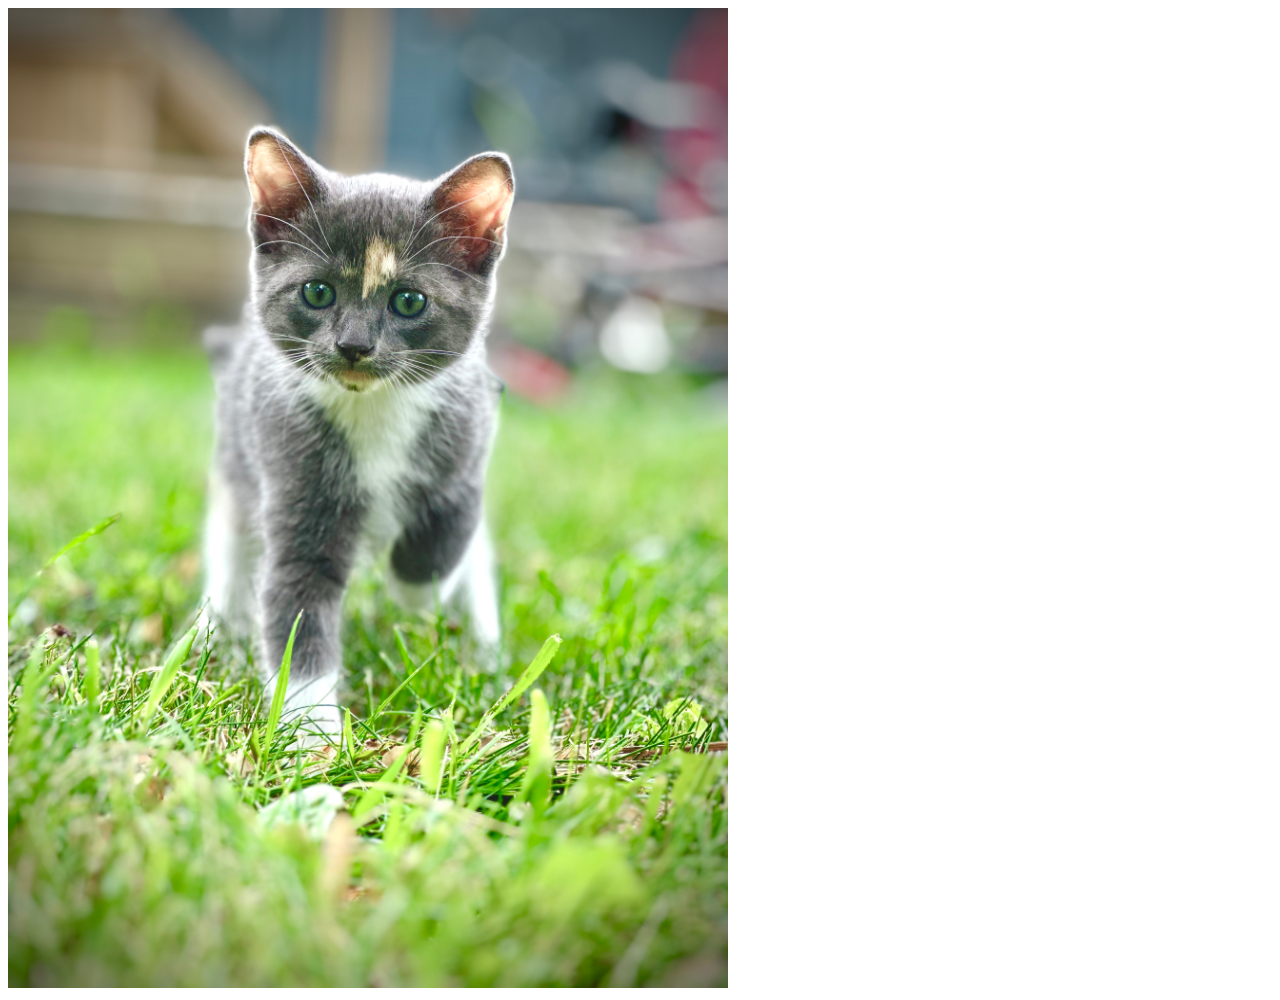
<file: assets/cat.html>
<!DOCTYPE html>
<html lang="en">
<head>
    <style>
        .catPic{
            width: 720px;
            height: 980px;
        }
    </style>
    <meta charset="UTF-8">
    <meta name="viewport" content="width=device-width, initial-scale=1.0">
    <title>Cat Picture</title>
</head>
<body>
    <img src="kitty.jpg" alt="cat image" class="catPic">
    
</body>
</html>
</file>
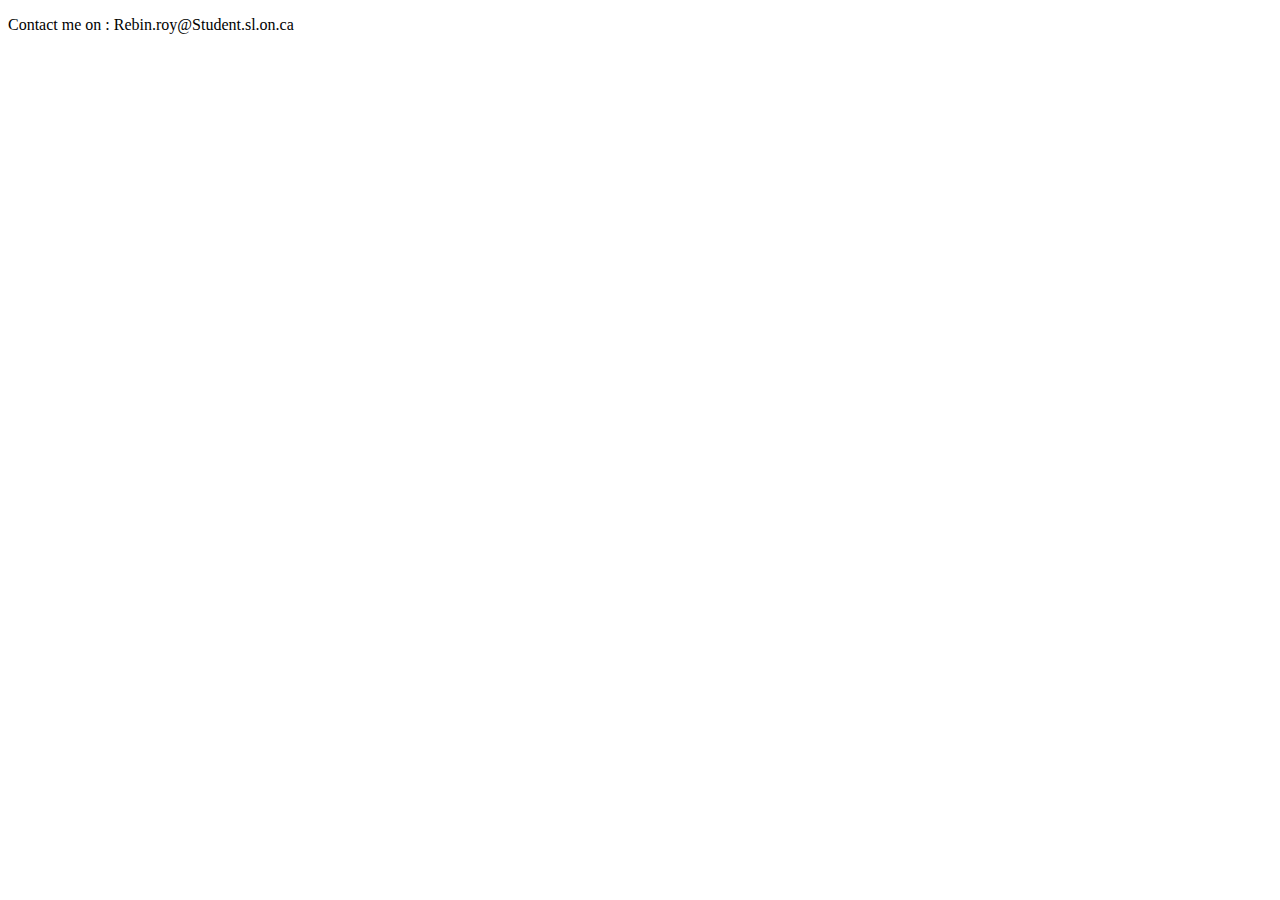
<file: assets/contact.html>
<!DOCTYPE html>
<html lang="en">
<head>
    <meta charset="UTF-8">
    <meta name="viewport" content="width=device-width, initial-scale=1.0">
    <title>Document</title>
</head>
<body>
    <p>Contact me on : Rebin.roy@Student.sl.on.ca</p>
</body>
</html>
</file>
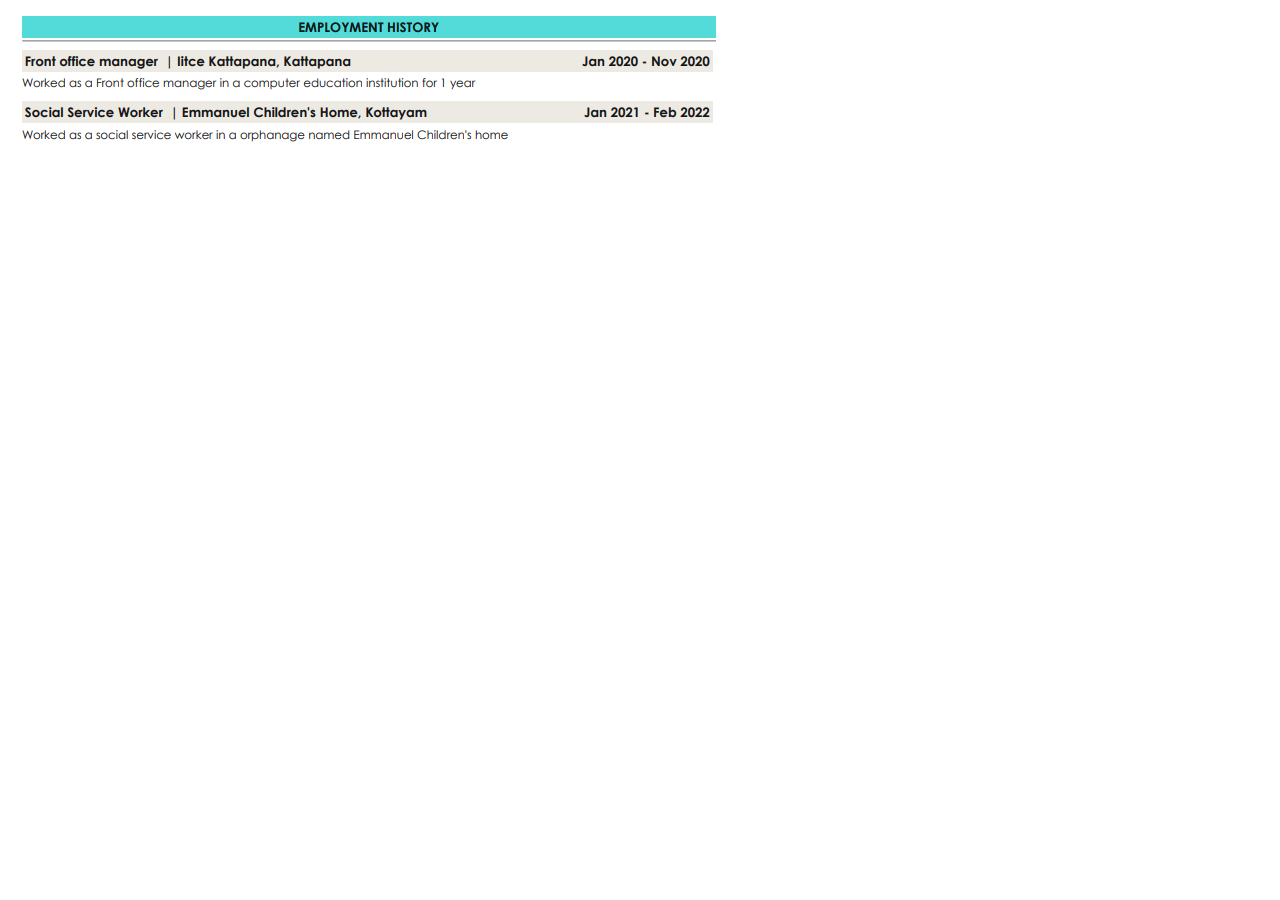
<file: assets/experience.html>
<!DOCTYPE html>
<html lang="en">
<head>
    <meta charset="UTF-8">
    <meta name="viewport" content="width=device-width, initial-scale=1.0">
    <title>Document</title>
</head>
<body>
    <img src = "Screenshot 2023-12-12 at 7.50.49 PM.png">

</body>
</html>
</file>
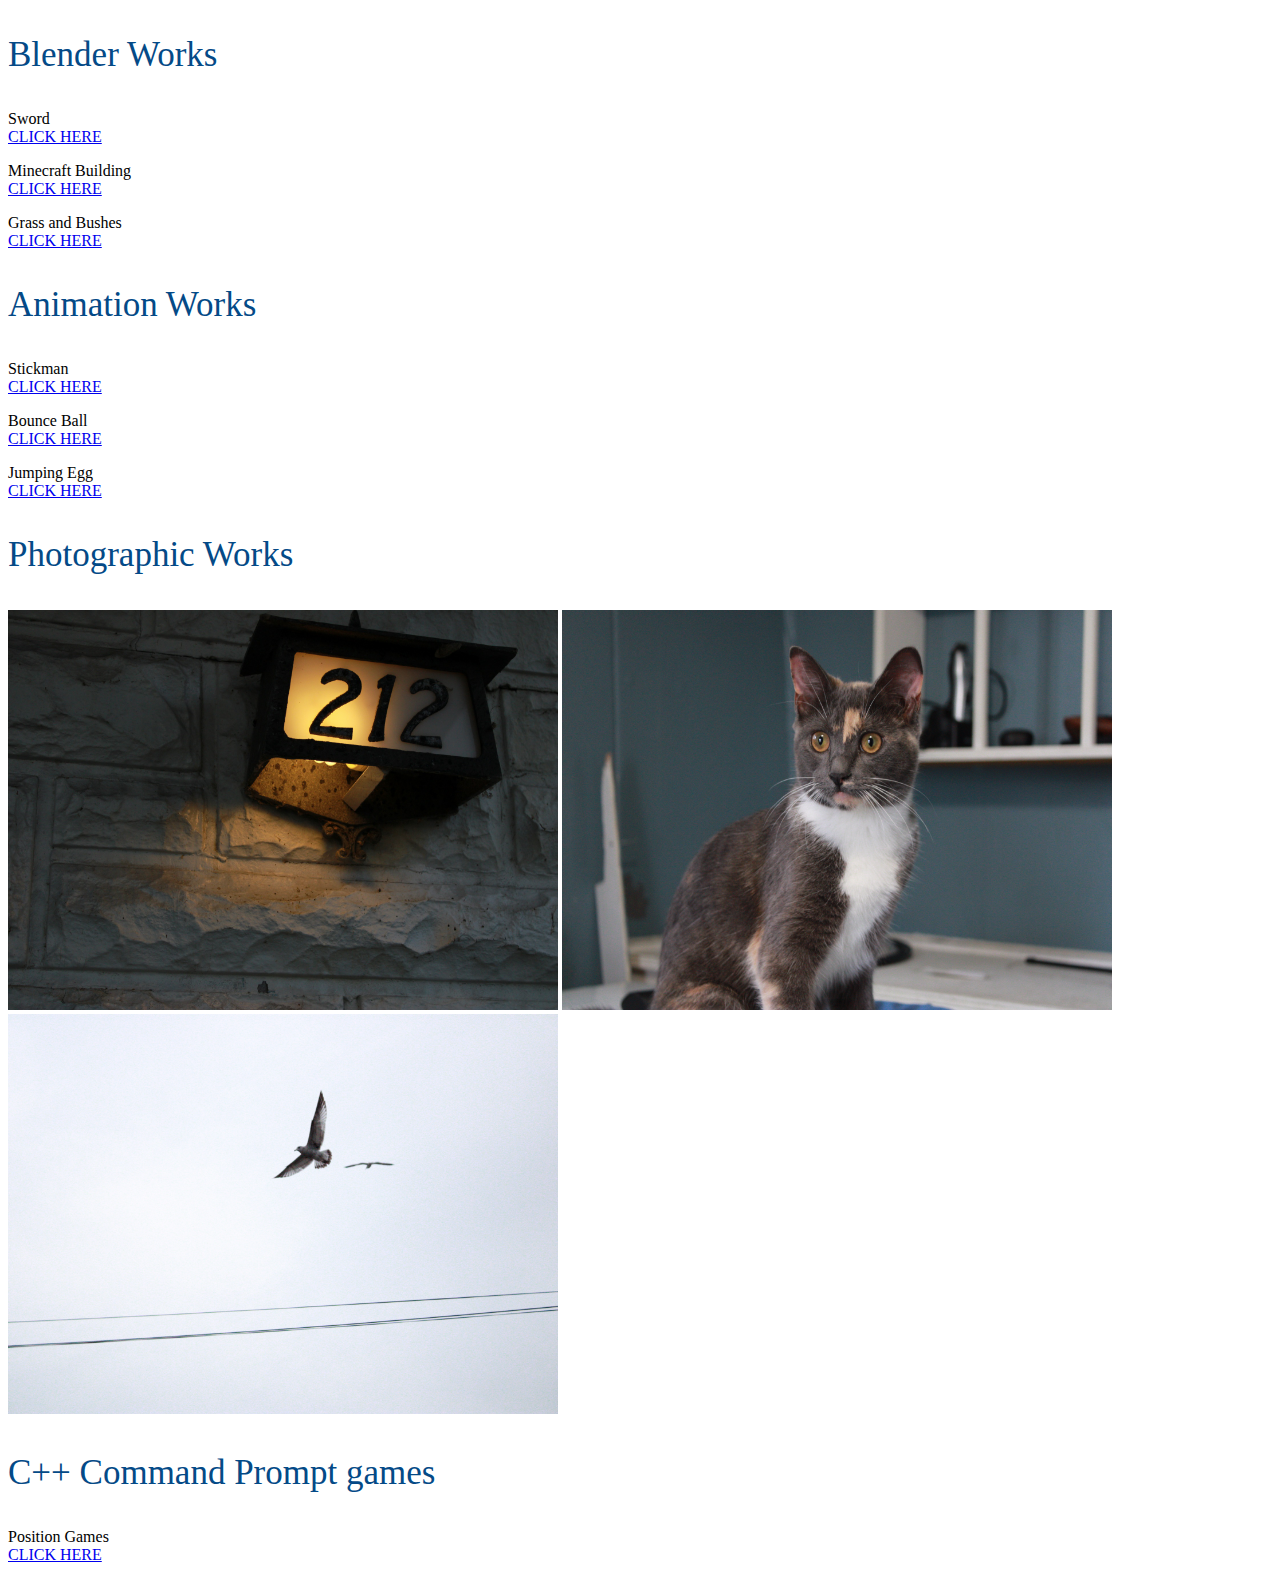
<file: assets/project.html>
<!DOCTYPE html>
<html lang="en">
<head>
    <style>
        .p1 {
            color: rgb(4, 74, 135);
            font-size: 35px;
        }
        .workImage {
            width: 550px; 
            height: 400px; 
        }
    </style>
    <meta charset="UTF-8">
    <meta name="viewport" content="width=device-width, initial-scale=1.0">
    <title>Resume</title>
</head>
<body>
    <div>
        <p class="p1">Blender Works</p>
        <p>Sword<br><a href="Sword.blend">CLICK HERE</a></p>
        <p>Minecraft Building<br><a href="Lab8_RebinRoy.blend">CLICK HERE</a></p>
        <p>Grass and Bushes<br><a href="Lab10_RebinRoy.blend">CLICK HERE</a></p>
    </div>
    <div>
        <p class="p1">Animation Works</p>
        <p>Stickman<br><a href="stickman.gif">CLICK HERE</a></p>
        <p>Bounce Ball<br><a href="Redbounceball.gif">CLICK HERE</a></p>
        <p>Jumping Egg<br><a href="myCreation.gif">CLICK HERE</a></p>
    </div>
    <div>
        <p class="p1">Photographic Works</p>
    </div>
    <img src="img11111111.jpg" class="workImage" alt="Image 1">
    <img src="img22222222.JPG" class="workImage" alt="Image 2">
    <img src="img33333333.JPG" class="workImage" alt="Image 3">
    <div>
        <p class="p1">C++ Command Prompt games</p>
        <p>Position Games<br><a href="ps6c.cpp">CLICK HERE</a></p>
    </div>
</body>
</html>
</file>
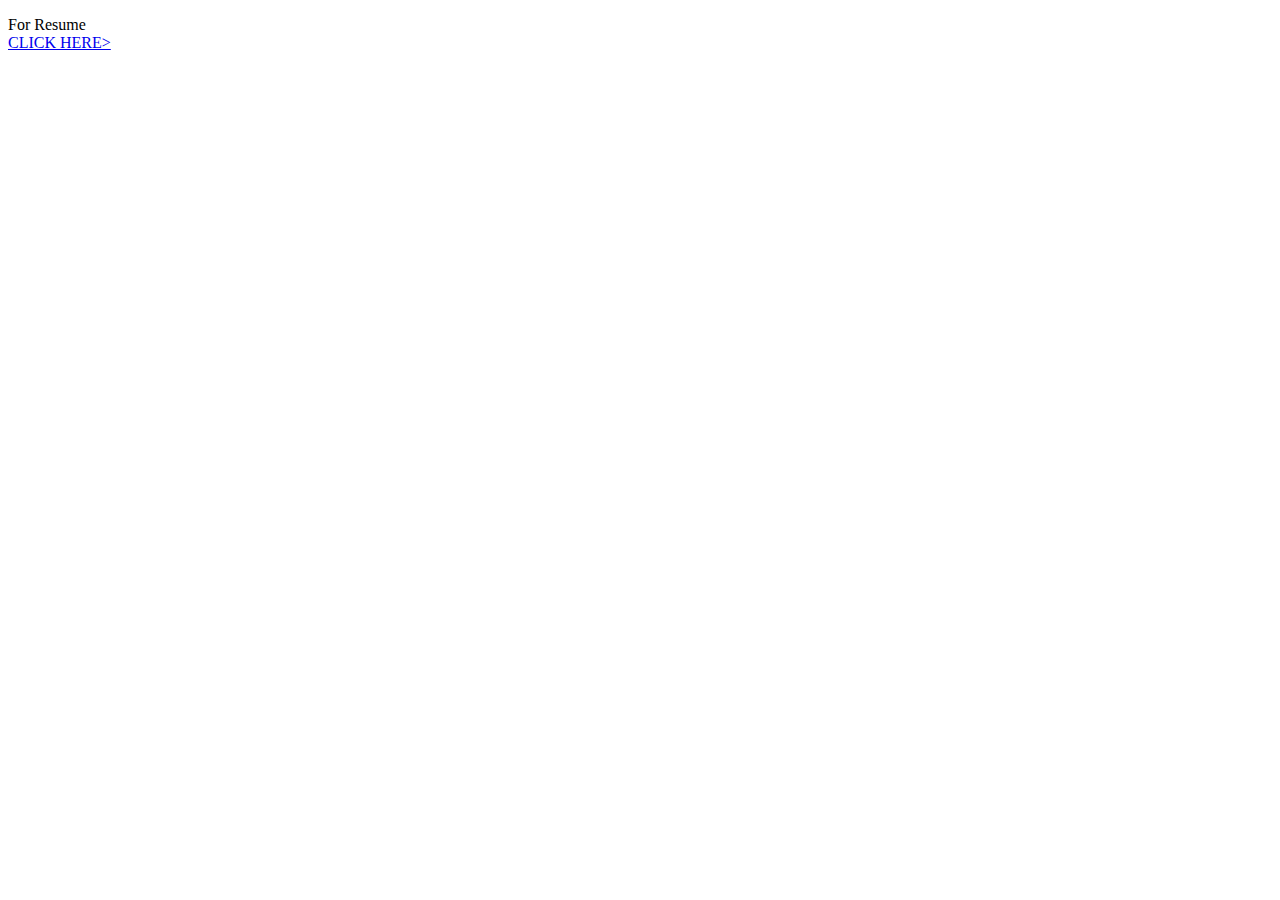
<file: assets/Resume.html>
<!DOCTYPE html>
<html lang="en">
<head>
    <meta charset="UTF-8">
    <meta name="viewport" content="width=device-width, initial-scale=1.0">
    <title>Resume</title>
</head>
<body>
<p>For Resume<br><a href="Rebin_Roy.pdf">CLICK HERE></a></p>
</body>
</html>
</file>
